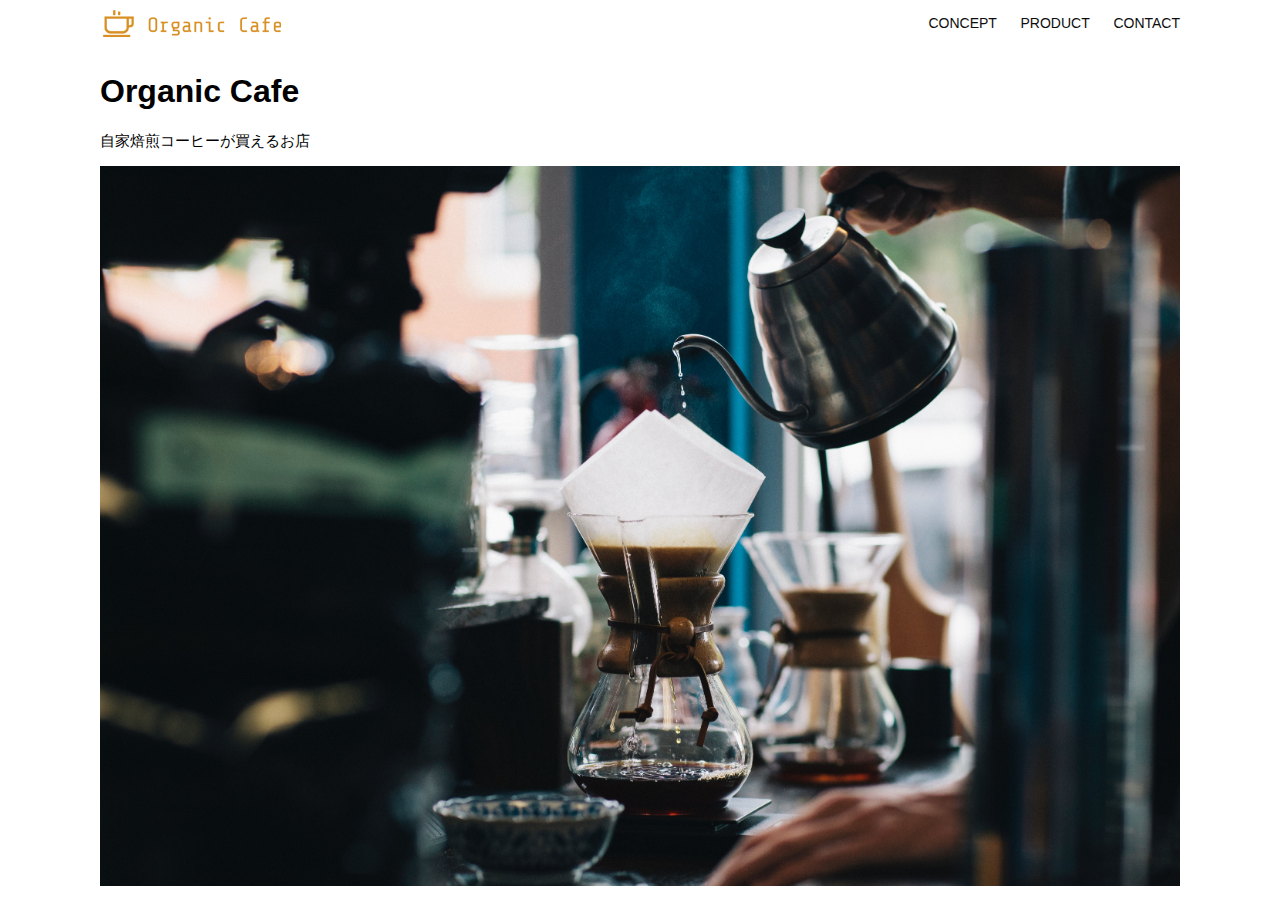
<file: Desktop/html-css-kadai_013/index.html>
<!DOCTYPE html>
<html>
  <head>
    <title>Organic Cafe</title>
    <meta charset="UTF-8" />
    <meta
      name="description"
      content="自家焙煎のコーヒーがお家で楽しめるOrganic Cafe"
    />
    <meta name="viewport" content="width=device-width, initial-scale=1.0" />
    <link rel="stylesheet" href="style.css" />
  </head>
  <body>
    <!-- ヘッダー -->
    <header>
      <!-- ロゴ -->
      <a href="index.html" id="logo"
        ><img src="images/logo.png" alt="トップページに戻る"
      /></a>

      <!-- PC用ナビゲーション -->
      <nav id="nav-pc">
        <a href="index.html#concept">CONCEPT</a>
        <a href="index.html#product">PRODUCT</a>
        <a href="index.html#contact">CONTACT</a>
      </nav>

      <!--追加したところ-->
      <img id="menu-sp"
           src="images/button-menu.png"
           alt="ナビゲーションを開く"
           onclick="document.getElementById('nav-sp').style.display = 'block'">

      <!--SP用のナビゲーション-->
      <nav id="nav-sp">
        <img id="close"
             src="images/button-close.png"
             alt="ナビゲーションを閉じる"
             onclick="document.getElementById('nav-sp').style.display = 'none'">
        <a id="logo-sp"
           href="index.html"
           onclick="document.getElementById('nav-sp').style.display = 'none'">
        <img src="images/logo-sp.png"
             alt="トップページに戻る"
             ></a>
        <a class="menu"
           href="index.html#concept"
           onclick="document.getElementById('nav-sp').style.display = 'none'">CONCEPT</a>
        <a class="menu"
           href="index.html#product"
           onclick="document.getElementById('nav-sp').style.display = 'none'">PRODUCT</a>
        <a class="menu"
           href="index.html#contact"
           onclick="document.getElementById('nav-sp').style.display = 'none'">CONTACT</a>
      </nav>
    </header>
    <main>
      <article>
        <!-- メインビジュアル -->
        <section id="main-visual">
          <div id="main-message">
            <h1>Organic Cafe</h1>
            <p>自家焙煎コーヒーが買えるお店</p>
          </div>
          <img
            src="images/main-image.jpg"
            alt="コーヒーをハンドドリップで淹れる画像"
          />
        </section>
      </article>
    </main>
  </body>
</html>
</file>
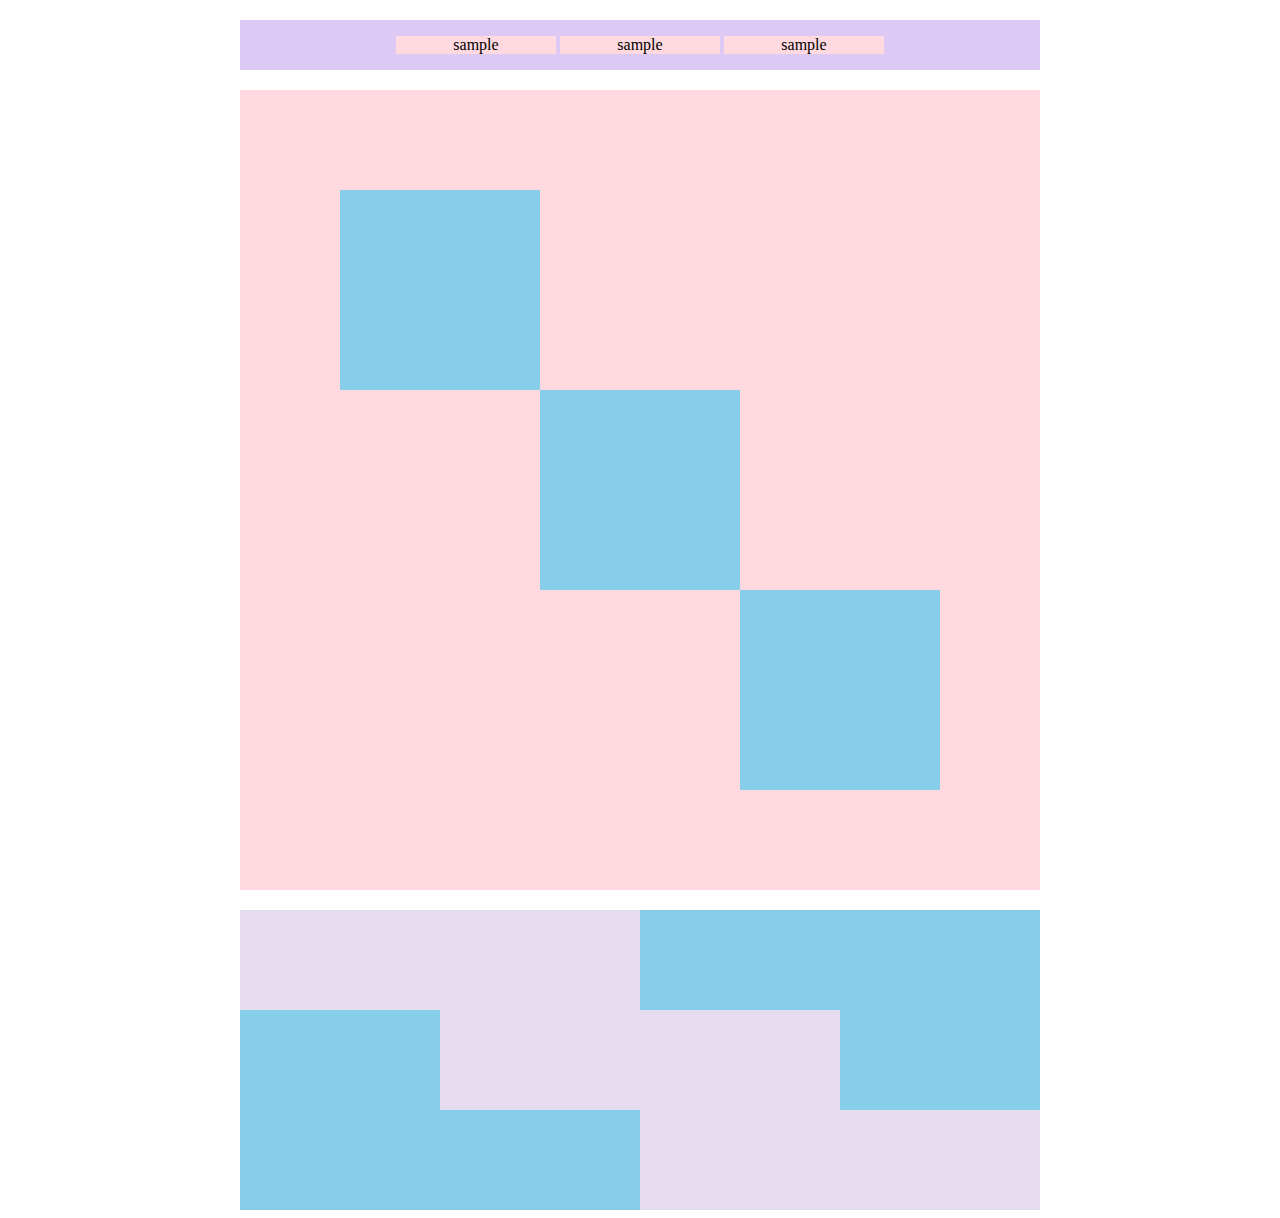
<file: Desktop/kadai_018/kadai_018.html>
<!DOCTYPE html>
<html>
    <head>
        <title>18章課題</title>
        <meta name="discription" content="このページは18章の課題です">
        <meta charset="utf-8">
        <link rel="stylesheet" href="style.css">
    </head>
    <body>
        <div id="top">
            <p class="top-child">sample</p>
            <p class="top-child">sample</p>
            <p class="top-child">sample</p>
        </div>
        <div id="middle">
            <div id="middle-child01"></div>
            <div id="middle-child02"></div>
            <div id="middle-child03"></div>
        </div>
        <div id="bottom">
            <div id="bottom-child01"></div>
            <div id="bottom-child02"></div>
            <div id="bottom-child03"></div>
        </div>
    </body>
</html>
</file>
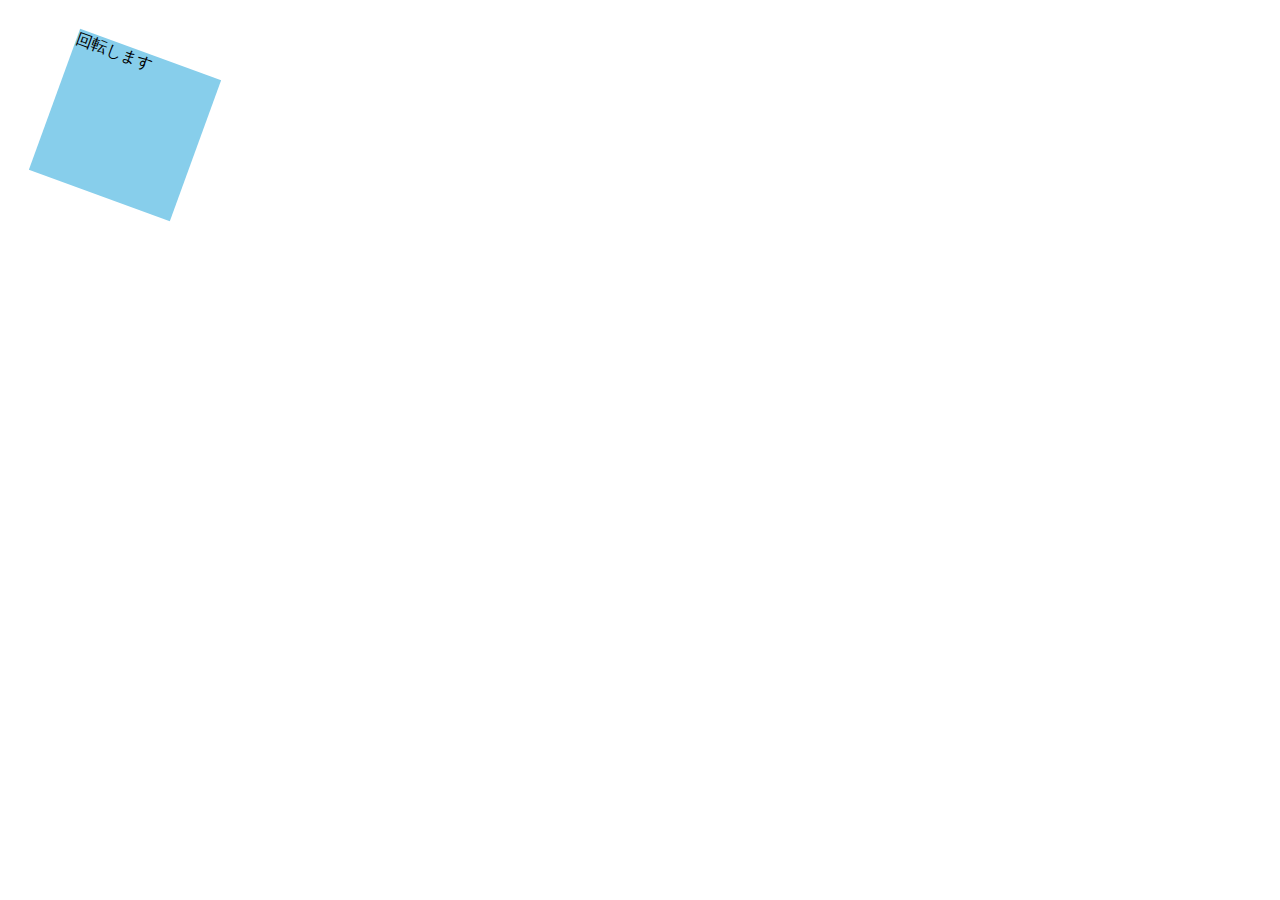
<file: Desktop/kadai_mdn_css/mdn.html>
<!DOCTYPE html>
<html>

<head>
    <style>
        div {
            position: absolute;
            left: 50px;
            top: 50px;
            width: 150px;
            height: 150px;
            background-color: skyblue;
            transform: rotateZ(20deg);
        }
    </style>
</head>

<body>
    <div>
        回転します
    </div>

</body>

</html>
</file>
<file: Desktop/html-css-kadai_013/style.css>
/* PC、スマホ共通スタイル */
body {
  font-family: "Source Sans Pro", "Hiragino Kaku Gothic ProN", Meiryo, Arial,
    sans-serif;
}

p {
  font-size: 15px;
}

#main-visual>img {
  width: 100%;
}

/*================
PC用のスタイル 
=================*/
@media screen and (min-width: 768px) {
  /* 横幅設定 */
  body {
    max-width: 1080px;
    min-width: 960px;
    margin: 0 auto 0 auto;
  }

  /* ヘッダー */
  header {
    display: flex;
    justify-content: space-between;
  }

  /* ナビゲーションのレイアウト */
  #nav-pc {
    text-align: right;
    font-size: 14px;
    padding-top: 15px;
  }

  /* ナビゲーションのリンクの装飾設定 */
  #nav-pc>a {
    text-decoration: none;
    margin-left: 20px;
  }

  #nav-pc>a:link {
    color: #0d0d0d;
  }

  #nav-pc>a:visited {
    color: #0d0d0d;
  }

  #nav-pc>a:hover {
    color: #0d0d0d;
    text-decoration: underline;
  }

  #nav-pc>a:active {
    color: #0d0d0d;
  }
  #menu-sp {
    display: none;
  }
  #nav-sp {
    display: none;
  }
}

@media screen and (max-width: 767px) {
  body {
    min-width: 375px;
    margin: 0;
  }
  #nav-pc {
    display: none;
  }
  #menu-sp {
    float: right;
    padding: 0;
  }
  #nav-sp {
    background-color: #ce933e;
    position: absolute;
    left: 0;
    top: 0;
    height: 100%;
    width: 100%;
    display: none;
    z-index: 100;
  }
  #close {
    position: absolute;
    top: 20px;
    right: 20px;
  }
  #logo-sp {
    margin: 80px 0px 30px 20px;
  }
  #nav-sp > a {
    display: block;
  }
  #nav-sp > a:link {
    color: #ffffff;
  }
  #nav-sp > a:visited {
    color: #ffffff;
  }
  #nav-sp > a:hover {
    color: #ffffff;
  }
  #nav-sp > a:hover {
    text-decoration: underline;
  }
  #nav-sp > a:active {
    color: #ffffff;
  }
  #nav-sp > .manu {
    text-decoration: none;
    display: block;
    margin: 0 20px 0 20px;
    height: 44px;
    font-size: 16px;
    background-image: url("images/arrow.png");
    background-repeat: no-repeat;
    background-position: right top;
  }
}
</file>
<file: Desktop/kadai_018/style.css>
#top {
    width: 800px;
    background-color: #dcc9f4;
    margin-top: 20px;
    margin-bottom: 20px;
    margin-left: auto;
    margin-right: auto;
    text-align: center;
}
.top-child {
    width: 20%;
    background-color: #ffd9df;
    display: inline-block;
}
#middle {
    width: 800px;
    height: 800px;
    margin: 20px auto 20px auto;
    background-color: #ffd9df;
    position: relative;
}
#middle-child01 {
    width: 200px;
    height: 200px;
    background-color: #87ceeb;
    position: absolute;
    top: 100px;
    left: 100px;
}
#middle-child02 {
    width: 200px;
    height: 200px;
    background-color: #87ceeb;
    position: absolute;
    top: 300px;
    left: 300px;
}
#middle-child03 {
    width: 200px;
    height: 200px;
    background-color: #87ceeb;
    position: absolute;
    top: 500px;
    left: 500px;
}
#bottom {
    width: 800px;
    height: 300px;
    margin-left: auto;
    margin-right: auto;
    background-color: #87ceeb;
}
#bottom-child01 {
    width: 400px;
    height: 100px;
    background-color: #e5dcf0;
}
#bottom-child02 {
    width: 400px;
    height: 100px;
    background-color: #e5dcf0;
    position: relative;
    left: 200px
}
#bottom-child03 {
    width: 400px;
    height: 100px;
    background-color: #e5dcf0;
    position: relative;
    left: 400px;
}
</file>
